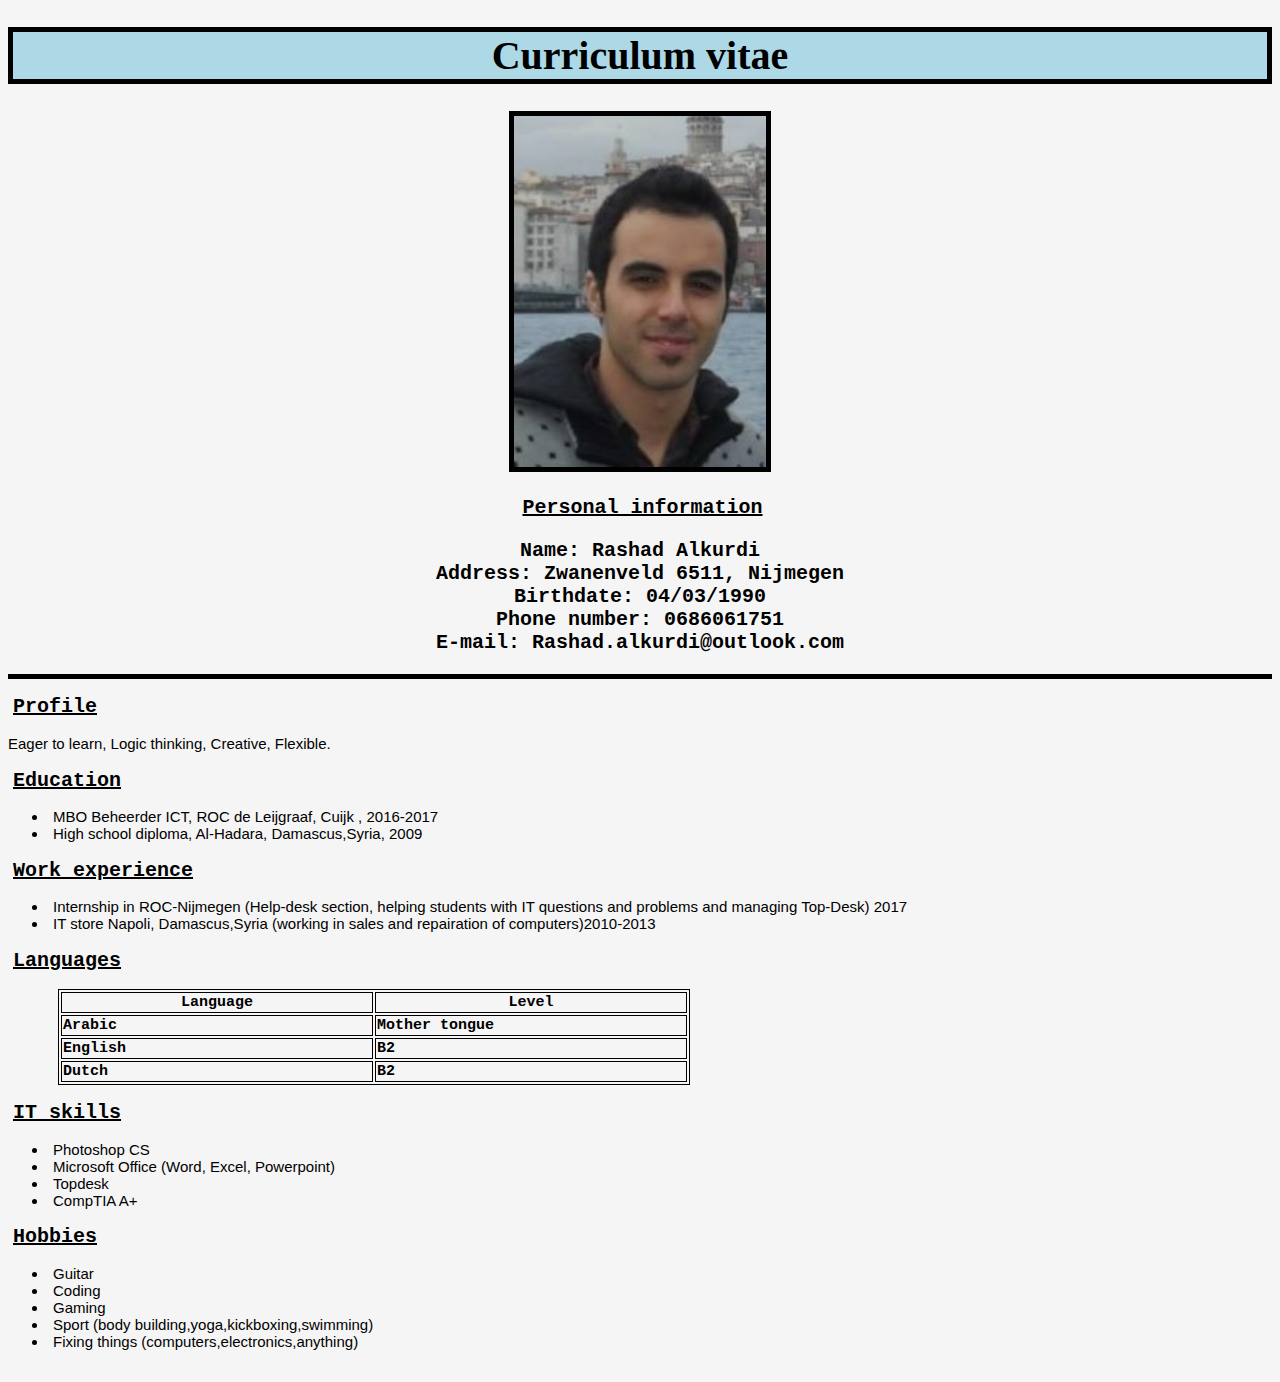
<file: week1/index.html>
<!DOCTYPE html>
    
<html>

<head>
    <title>Curriculum vitae
    </title>
    <meta charset="utf-8">
    <link rel="stylesheet" type="text/css" href="style.css">
</head>
    
    <body>
        <h1>Curriculum vitae
        </h1>
            
        <div>      
            <img src="picture.jpg" alt="self-picture" class="picture">
            <h2>Personal information
                </h2>
        
            <p class="pi">
                Name: Rashad Alkurdi<br>                
                
                Address: Zwanenveld 6511, Nijmegen <br>              
                
                Birthdate: 04/03/1990 <br>              
                
                Phone number: 0686061751 <br>               
                
                E-mail: Rashad.alkurdi@outlook.com<br>
                
                            
            </p>
        
        </div>
        
        
        <h2>Profile
        </h2>
            <p>Eager to learn, Logic thinking, Creative, Flexible.
        </p>
            
        
        <h2>Education
        </h2>
        
            <ul>
                <li>MBO Beheerder ICT, ROC de Leijgraaf, Cuijk , 2016-2017
                </li>

                <li>High school diploma, Al-Hadara, Damascus,Syria, 2009
                </li>

        
            </ul>
        
        <h2>Work experience 
        </h2>
        
            <ul>
                <li>Internship in ROC-Nijmegen (Help-desk section,
                    helping students with IT questions and problems and managing Top-Desk) 2017
                </li>
            
                <li>IT store Napoli, Damascus,Syria (working in sales and repairation of computers)2010-2013
                </li>
                            
            </ul>
        
        <h2>Languages
        </h2>
            <table>
                  <tr>
                    <th>Language
                      </th>
                    <th>Level
                      </th> 
                    
                  </tr>
                  <tr>
                    <td>Arabic
                      </td>
                      <td>Mother tongue
                      </td>
                </tr>
                  <tr>
                      <td>English
                      </td>  
                      <td>B2
                      </td>
                </tr>
                
                <tr>
                    <td>Dutch
                    </td>
                    <td>B2
                    </td>
                </tr>
                
                
             </table>
        
        <h2>IT skills
        </h2>
             <ul>
                <li>Photoshop CS
                </li>
            
                <li>Microsoft Office (Word, Excel, Powerpoint) 
                </li>

                <li>Topdesk 
                </li>

                <li>CompTIA A+</li>
        
            </ul>
        
        
            
        <h2>Hobbies
        </h2>
             <ul>
                <li>Guitar
                </li>
            
                <li>Coding 
                </li>
                 
                 <li>Gaming
                 </li>

                <li>Sport (body building,yoga,kickboxing,swimming) 
                </li>

                <li>Fixing things (computers,electronics,anything)
                 </li>
        
            </ul>
        
    </body>

</html>
</file>
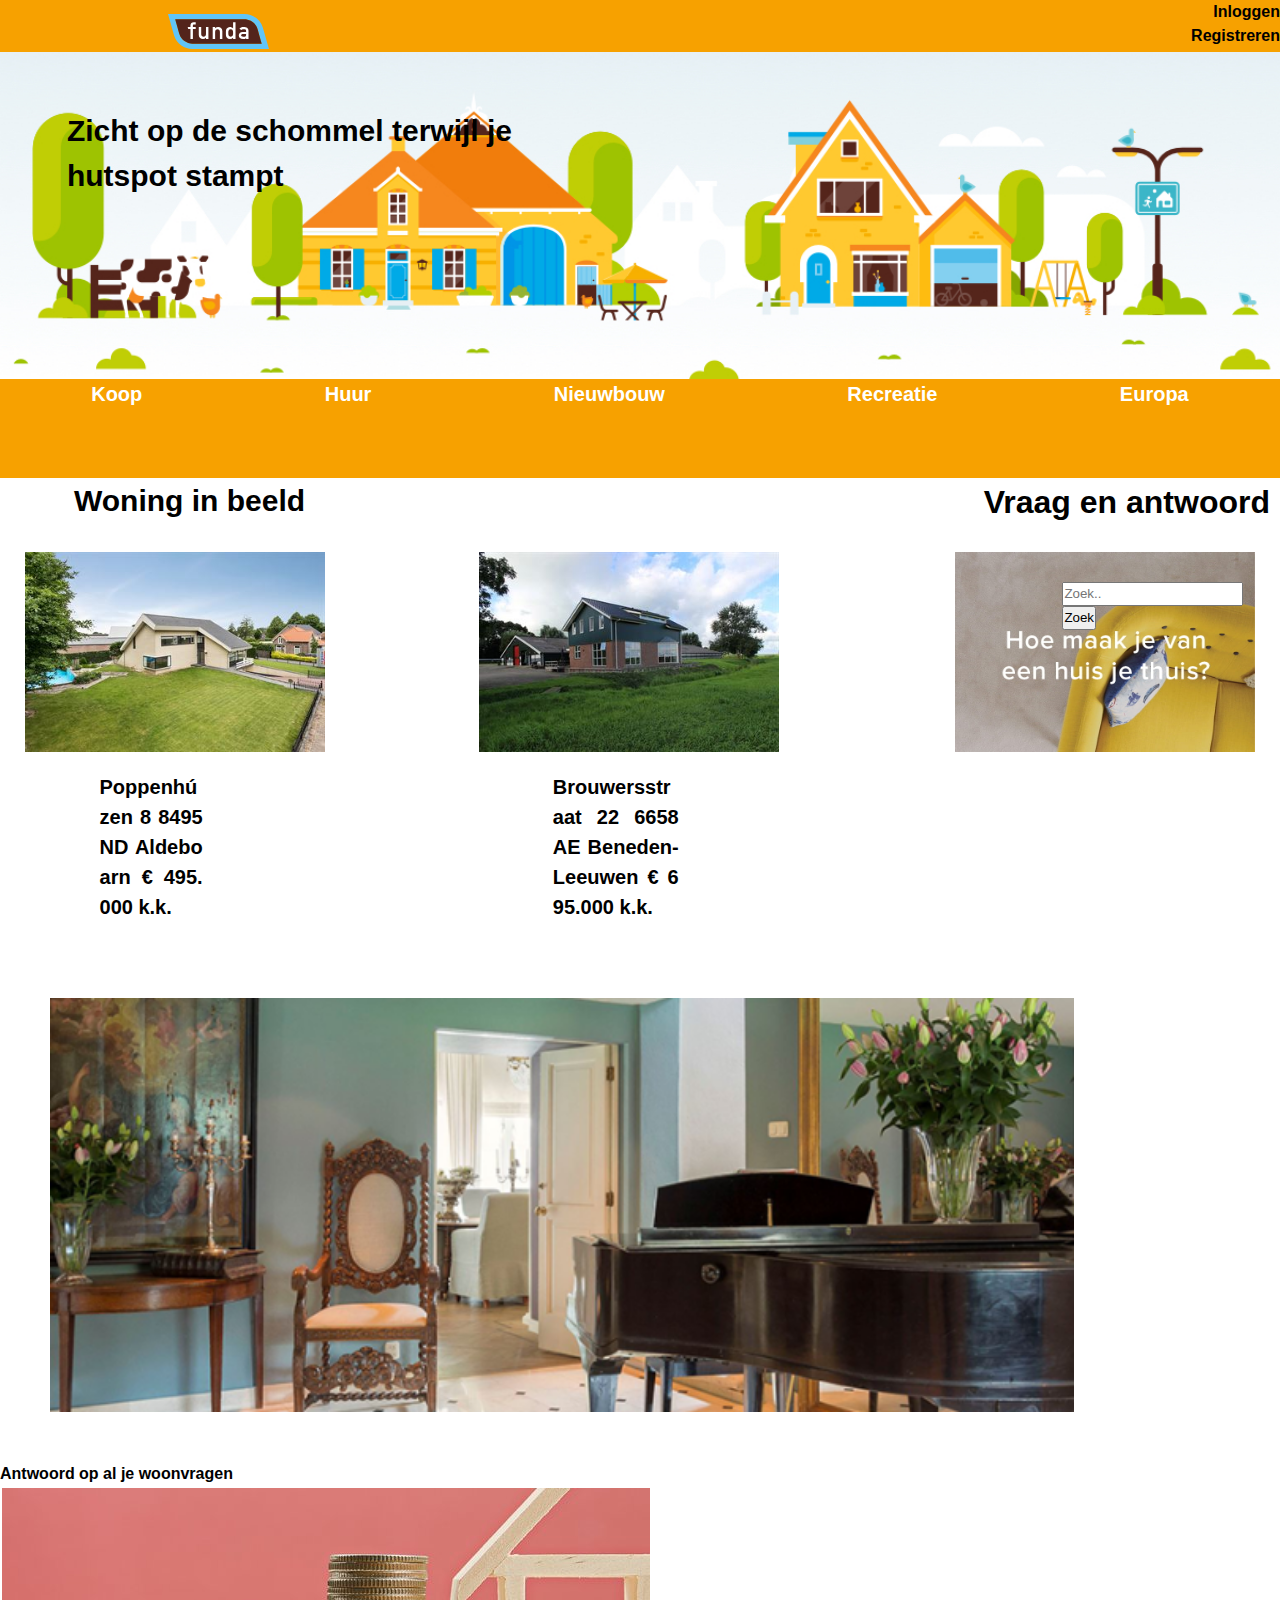
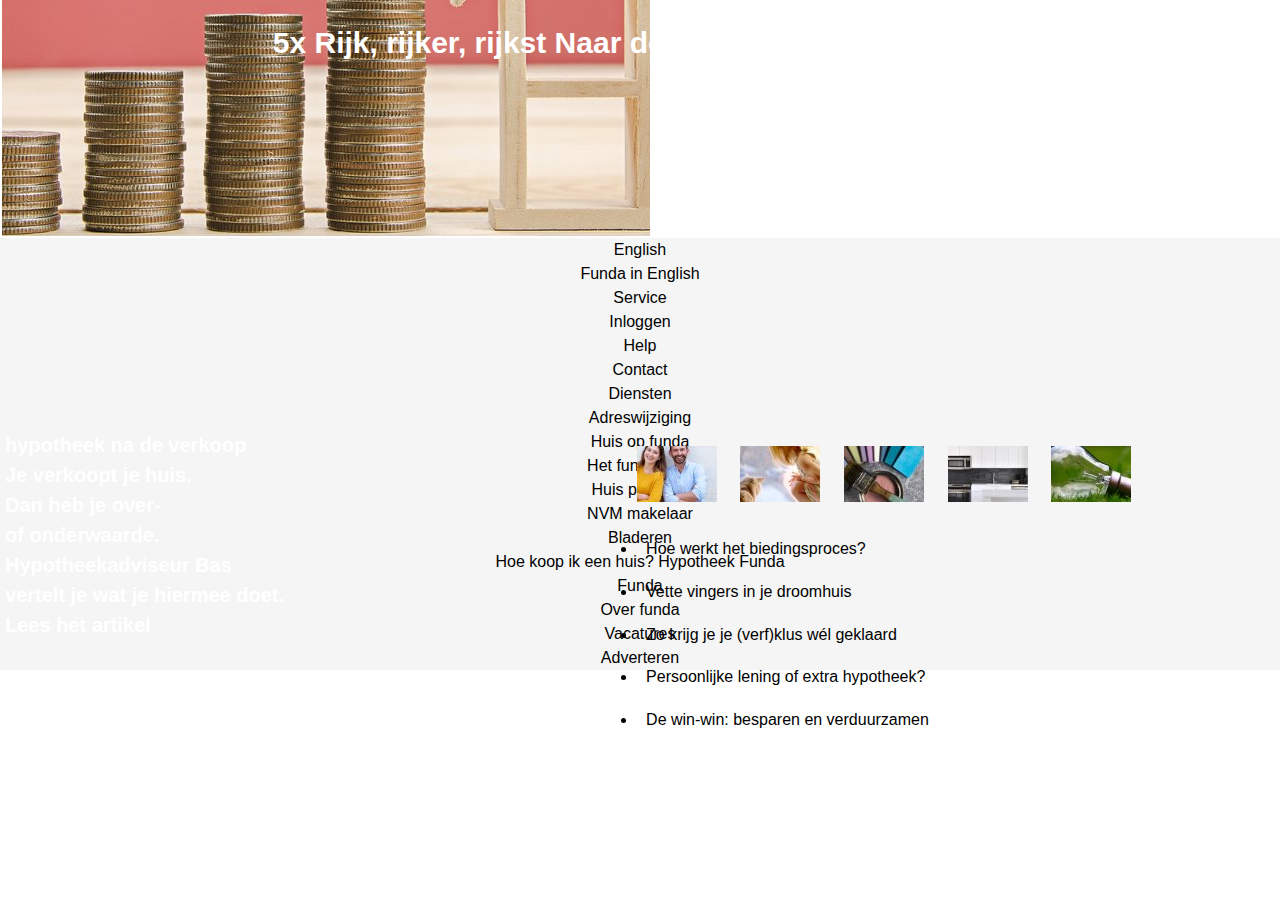
<file: week3/index.html>
<DOCTYPE html>

<html>
    <head>
        <title>Zoek huizen en appartementen te koop in Nederland [funda]</title>
            <meta charset="UTF-8">
            <link rel="stylesheet" href="main.css">
    </head>
        <body>
            <header>
                <img src="fundawonen-logo.svg" alt="funda logo" class="logo">
                <nav>
                    <ul class="list1" >
                    <li>Inloggen</li>    
                    <li>Registreren</li>
                    </ul>
                </nav>
            </header>
            
            <main>
                <p class="pictxt">Zicht op de schommel terwijl je <br>hutspot stampt</p>
                <img src="funda%20house.jpg" alt="house picture" class="mainpic">
                
                <nav>
                    <ul class="list2">
                        <li>Koop</li>
                        <li>Huur</li>
                        <li>Nieuwbouw</li>
                        <li>Recreatie</li>
                        <li>Europa</li> 
                        
                    </ul>
                    <dev>
                    <input type="text" placeholder="Zoek..">
                    <button type="submit">Zoek</button>
                    </dev>
                    <h1 class="beeld">Woning in beeld</h1>
                </nav>
            </main>
            
            <h1 class="vraag">Vraag en antwoord</h1>
            <section class="adv">
                <img src="wooning2.jpg" alt="wooning" class="adspix">
                <p class="prices"><br>Poppenhúzen 8 8495 ND Aldeboarn € 495.000 k.k.</p>
                <img src="wooning.jpg" alt="wooning" class="adspix">
                <p class="prices"> <br> Brouwersstraat 22
                    6658 AE Beneden-Leeuwen € 695.000 k.k.</p>
                <img src="make_a_home_banner.jpg" alt="house advertinsie" class="adspix">
            </section>
            <section >
                <p class="rijk">5x Rijk, rijker, rijkst Naar de huizen</p>
                <img src="piano%20pic.png" alt="house-indoor-photo" class="piano">
                
            </section>
            <section>
                <p>Antwoord op al je woonvragen</p>
                <img src="coins.jpg" alt="coins" class="geld">
                <p class="hypo"> hypotheek na de verkoop <br> Je verkoopt je huis.<br> 
                    Dan heb je over-<br> of onderwaarde.<br>
                    Hypotheekadviseur Bas<br> vertelt je wat je hiermee doet.<br>Lees het artikel 
                </p>
            </section>
            <section class="list3">
                <img src="mannwomen.jpg" alt="man and women pic">
                <img src="cat.jpg" alt="cat pic">
                <img src="paint.jpg" alt="paint">
                <img src="kitchen.jpg" alt="kitchen">
                <img src="lamp.jpg" alt="lamp">
                <ul>
                    <li>Hoe werkt het biedingsproces?</li>
                     <li>Vette vingers in je droomhuis</li>
                       <li>Zo krijg je je (verf)klus wél geklaard</li>
                         <li>Persoonlijke lening of extra hypotheek?</li>
                         <li>De win-win: besparen en verduurzamen</li>
                </ul>
            </section>
           
            <footer>
                <ul>
                    <li>English</li>
                    <li>Funda in English</li>
                    <li>Service</li>
                    <li>Inloggen</li>
                    <li>Help</li>
                    <li>Contact</li>
                    <li>Diensten</li>
                    <li>Adreswijziging</li>
                    <li>Huis op funda</li>
                    <li>Het funda Huis</li>
                    <li>Huis plaatsen</li>
                    <li>NVM makelaar</li>
                    <li> Bladeren</li>
                    <li>Hoe koop ik een huis? Hypotheek Funda</li>
                    <li>Funda</li>
                    <li>Over funda</li>
                    <li>Vacatures</li>
                    <li>Adverteren</li>

                </ul>
            </footer>
        </body>

    </html>
</file>
<file: week1/style.css>
body {background-color:whitesmoke;
}
h1 {text-align: center;font-family: cursive;font-size: 40px;border: 5px solid black;background-color: lightblue;}
h2 {font-family: monospace;font-size: 20px;padding-left: 5px;font-weight: bolder;text-decoration: underline;}
li  {font-family: sans-serif;font-size: 15px;padding-left: 5px;}
.picture { border: 5px solid black; width: 20%;
}
.pi {font-family: monospace;font-size: 20px;text-decoration: ;font-weight: bold;}
table,th,td {border:1px solid black;width: 50%;font-family: monospace;font-size: 15px; font-weight: bold;margin-left: 50px;}
p {font-family: sans-serif;font-size: 15px}
div {text-align: center;font-size: 30px;border-bottom: 5px solid black;}
</file>
<file: week3/main.css>
.logo {
    position: absolute;
    width: 101px;
    height: auto; 
    right: 79%;
    top: 1.5%        
    }
.list1 {
    list-style: none;
    background-color: #F7A100;
    width: 100%;
    height: 52px;
    margin-bottom: 0px;
    padding:0%;
    text-align: right; 
    font-weight: 600;
            }    
.pictxt {
    position: absolute;
    top: 12%;
    right: 60%;
    font-family: sans-serif;
    font-size: 30px;
          }
.mainpic {
    width: 100%;
    height: auto;
    }
* {
    margin-top: 0px;
    margin-bottom: 0px;
    margin-left: 0px;
    margin-right: 0px;
    font-family: sans-serif;
    line-height: 1.5;
    padding:inherit;
    
    ;
    
        }
.list2 {
    list-style: none;
    background-color: #F7A100;
    color: white;
    font-weight: 600;
    width: 100%;
    height: 11%;
    display: flex;
    justify-content: space-around;  
    font-size: 20px;
    
        }   
dev {
    position: absolute;
    bottom:  30%;
    left: 83%;
    }
h1 {
    display: inline-block;
    padding-left: 10px;   
   
    }
.vraag {
    float: right;
    padding-right: 10px}
.adv { 
    display: inline-flex;
    align-items: baseline;
    padding: 1%;
    text-align: left;
    font-size: 20px;
    word-break: break-all;
        
    }
.adspix {
    width: 300px;
    height: auto;
}
.prices { 
    position: relative;
    right: 20%;
    font-weight: 600;    
    }
p {
    font-weight: 600;
    text-align: justify
}
.list3 {
    display: inline-block;
    justify-content: flex-end;
    padding: 1.5%;
    margin: 47.5%;
    width: 50%;
    margin-top: 1.5%;
    top: 222%;
    position: absolute;
    height: 50% ;   
}
.piano { 
    display: flex;
    justify-content: center;
    width: 80%;
    margin: 50px;
        
            }
.rijk {
    position: absolute;
    top: 180%;
    font-size: 30px;
    right: 40%;
    color: white;
}
.hypo {
    position: absolute;
    top: 225%;
    font-size: 20px;
    right: ;
    color: white;
    padding: 5px;

}
    
    

footer li {
        background-color:whitesmoke;
        list-style: none;
        display: flex;
        justify-content: space-around;
        width: auto;
        height:auto;
        font-stretch: ultra-condensed;
        
    
 
        }   

.beeld {
    position: absolute;
    left: 5%;
    font-size: 30px
}

.geld {padding: 2px;}
</file>
